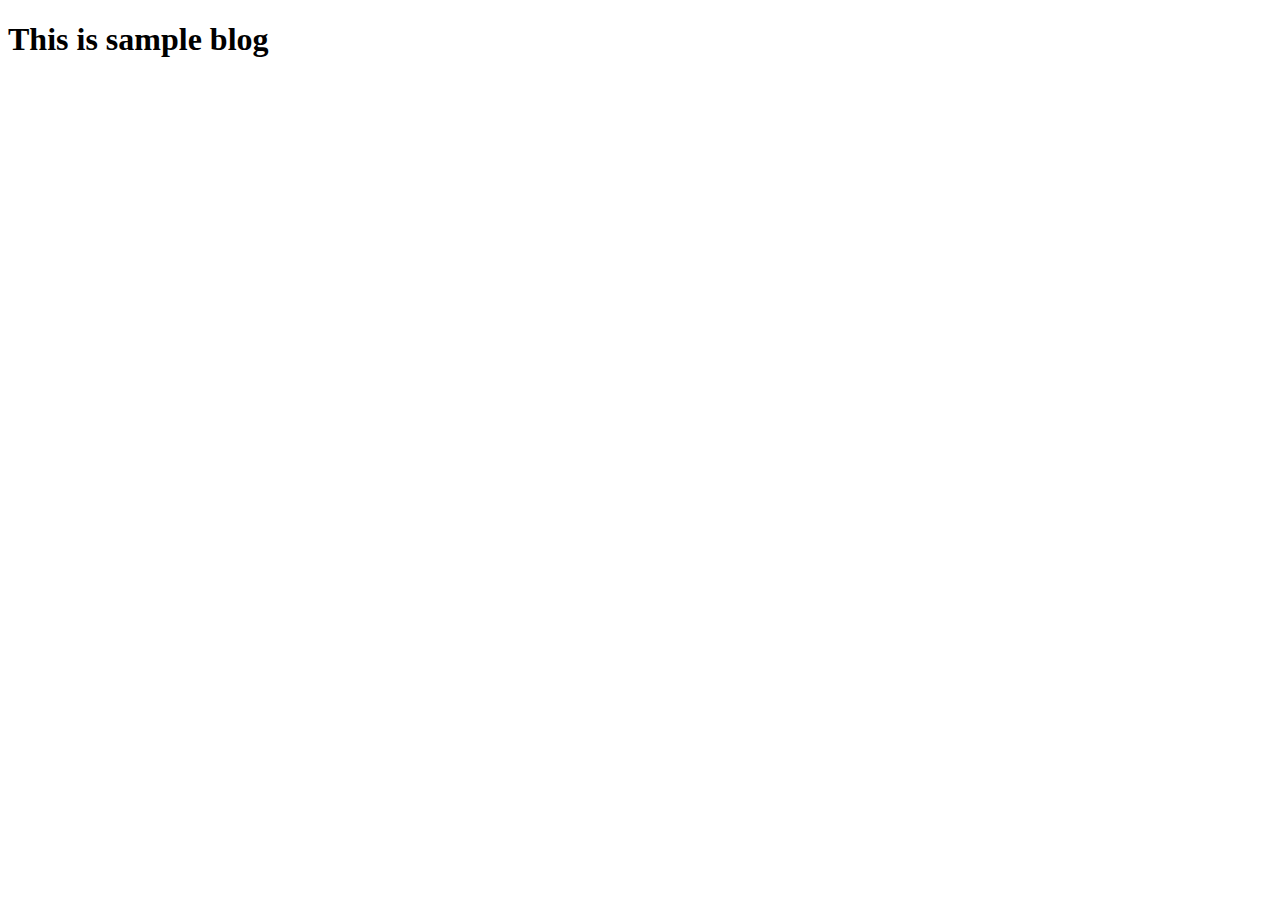
<file: blog/blog1/index.html>
<!DOCTYPE html>
<html lang="en">
<head>
    <meta charset="UTF-8">
    <meta name="viewport" content="width=device-width, initial-scale=1.0">
    <title>Blog 1</title>
</head>
<body>
    
<h1>This is sample blog</h1>

</body>
</html>
</file>
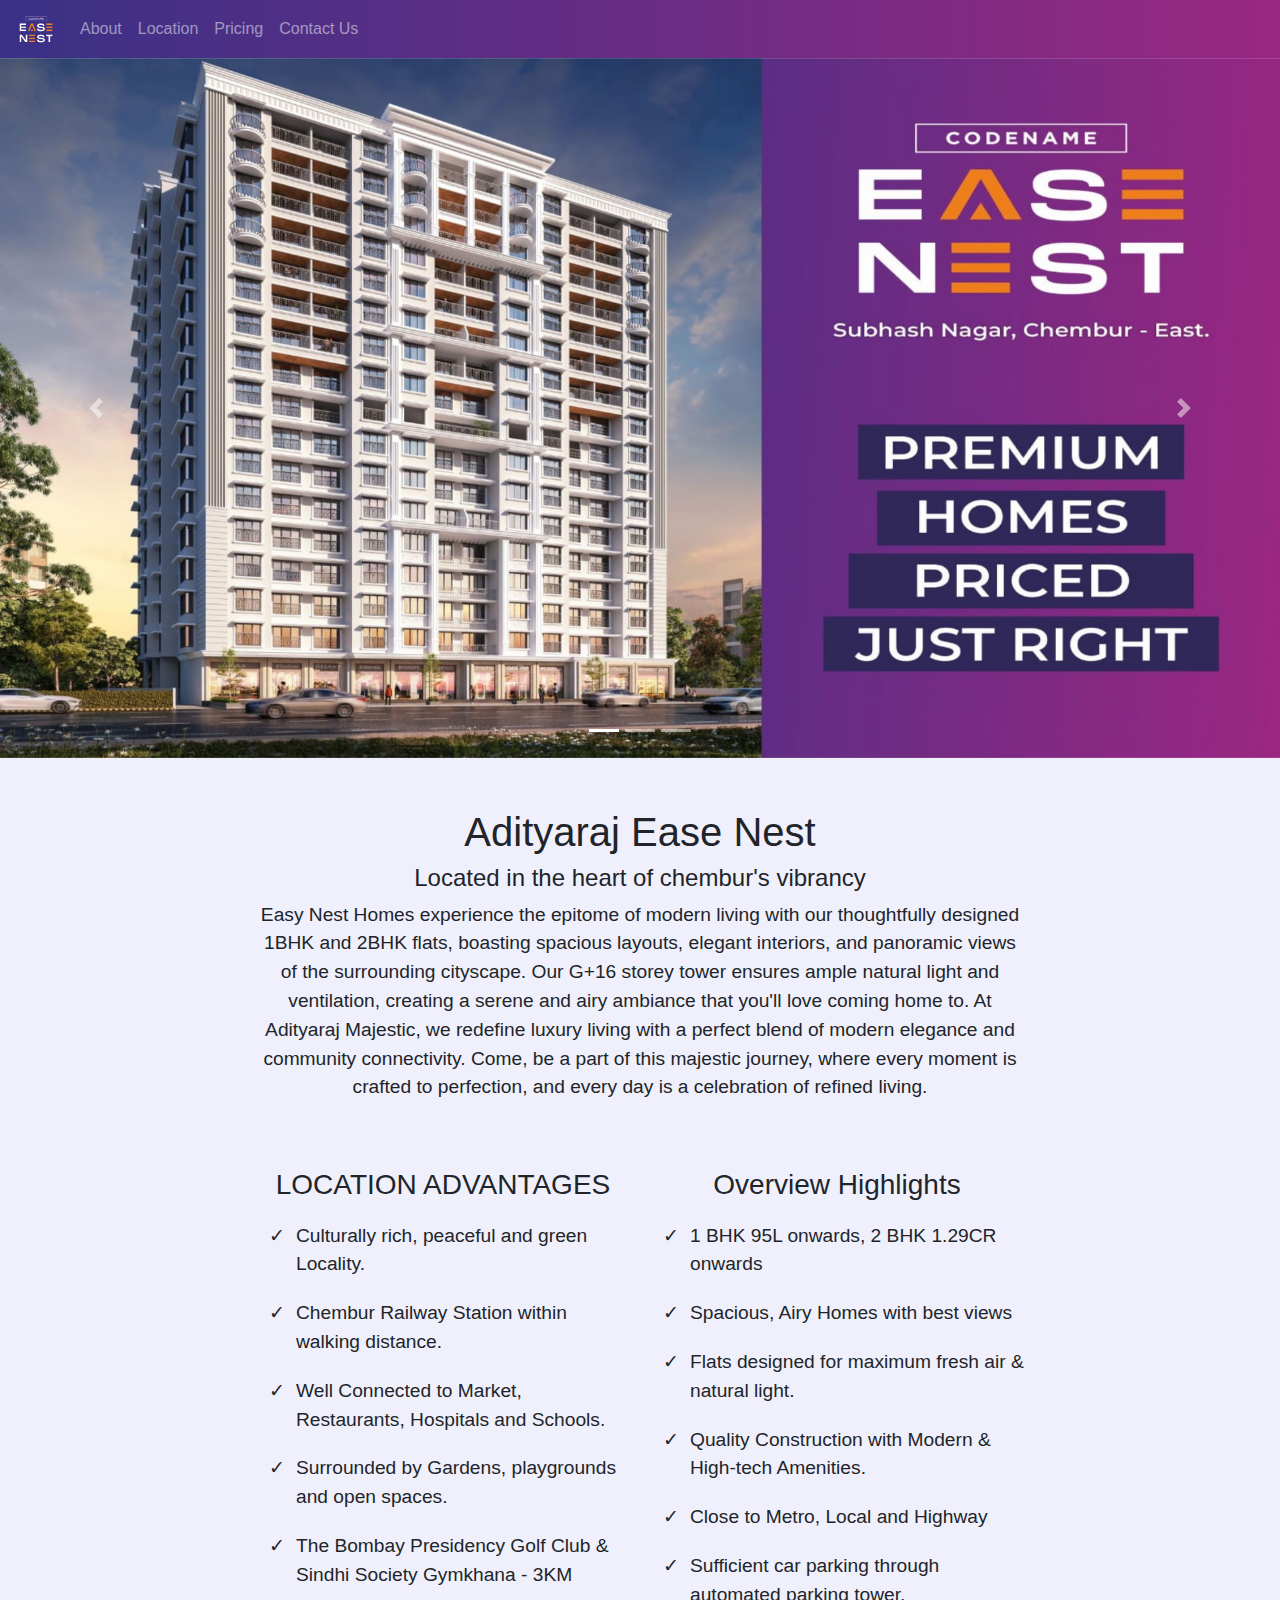
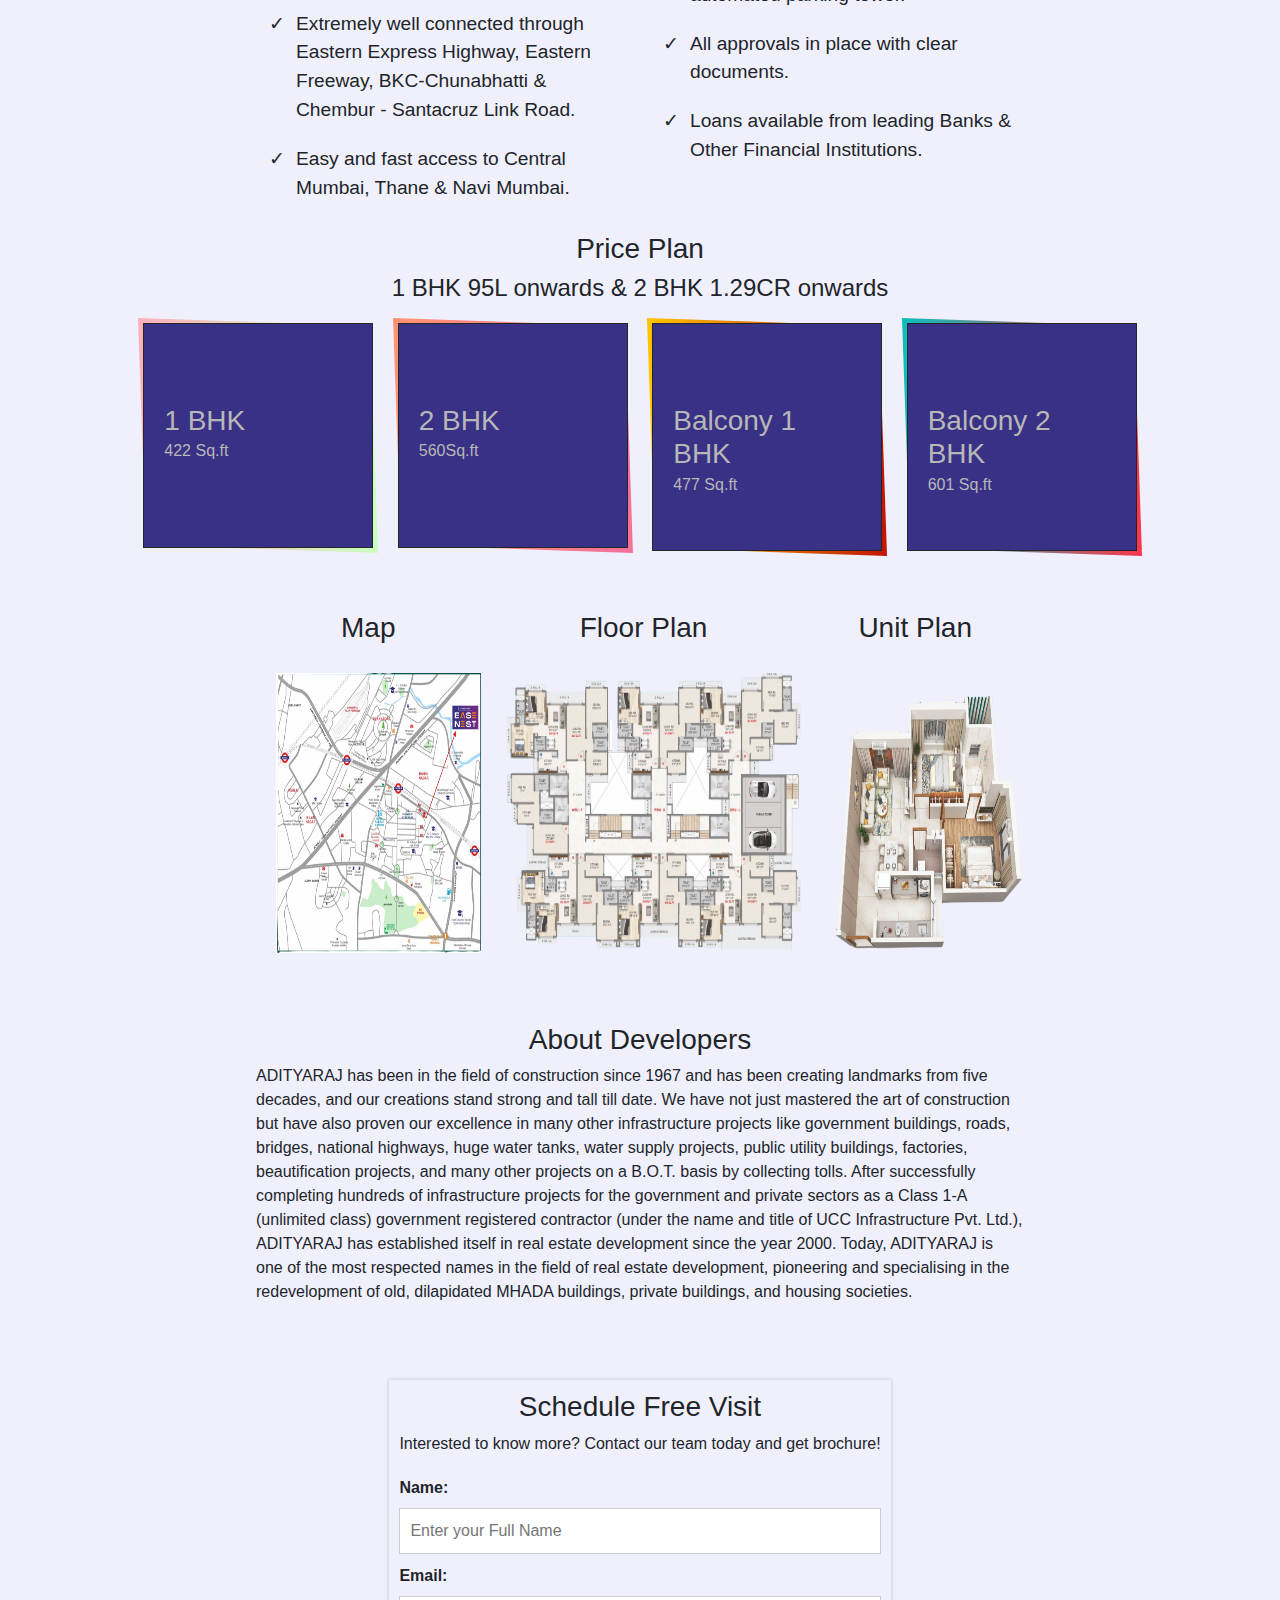
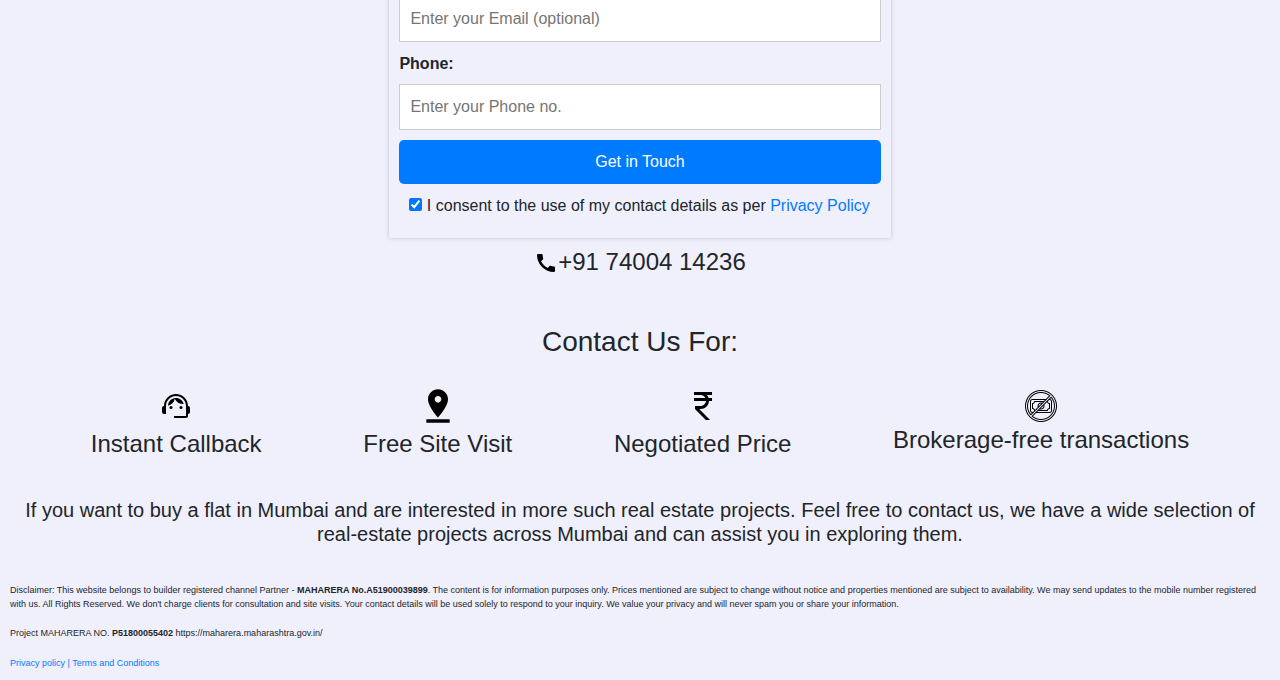
<file: project/adityaraj-ease-nest/index.html>
<!DOCTYPE html>
<html lang="en">

<head>
    <meta charset="UTF-8">
    <!-- <meta name="viewport" content="width=device-width, initial-scale=1.0"> -->
    <meta name="viewport" content="width=device-width, initial-scale=1, shrink-to-fit=no">
    <meta name="keywords" content="adityaraj projects, Chembur flats, adityaraj ease nest, flats for sale in chembur, 1 bhk in mumbai, 2 bhk in chembur, flats in mumbai, budget flats in mumbai, real estate chembur, real estate in mumbai, cheap flats mumbai">
    <meta name="description" content="Ease Nest Homes real estate project by AdityaRaj Group, located in Chembur provides affordable 1 BHK and 2 BHK flats starting from 95L. Contact us for a free site visit.">
    <title>Adityaraj Ease Nest Chembur | 1 & 2 BHK 95L Onwards</title>
    <link rel="icon" type="image/x-icon" href="images/logo/ease-nest.ico">
    <link rel="stylesheet" href="https://cdn.jsdelivr.net/npm/bootstrap@4.0.0/dist/css/bootstrap.min.css"
        integrity="sha384-Gn5384xqQ1aoWXA+058RXPxPg6fy4IWvTNh0E263XmFcJlSAwiGgFAW/dAiS6JXm" crossorigin="anonymous">
    <script src="https://code.jquery.com/jquery-3.2.1.slim.min.js"
        integrity="sha384-KJ3o2DKtIkvYIK3UENzmM7KCkRr/rE9/Qpg6aAZGJwFDMVNA/GpGFF93hXpG5KkN"
        crossorigin="anonymous"></script>
    <script src="https://cdn.jsdelivr.net/npm/popper.js@1.12.9/dist/umd/popper.min.js"
        integrity="sha384-ApNbgh9B+Y1QKtv3Rn7W3mgPxhU9K/ScQsAP7hUibX39j7fakFPskvXusvfa0b4Q"
        crossorigin="anonymous"></script>
    <script src="https://cdn.jsdelivr.net/npm/bootstrap@4.0.0/dist/js/bootstrap.min.js"
        integrity="sha384-JZR6Spejh4U02d8jOt6vLEHfe/JQGiRRSQQxSfFWpi1MquVdAyjUar5+76PVCmYl"
        crossorigin="anonymous"></script>
    <link rel="stylesheet" href="./style.css">
    <link rel="stylesheet" href="highlightList.css">

    <link rel="canonical" href="https://www.mumbai-homes.live/adityaraj-ease-nest/">

    <meta property="og:title" content="Adityaraj Ease Nest Chembur | 1 & 2 BHK 95L Onwards">
    <meta property="og:description" content="Ease Nest Homes real estate project by AdityaRaj Group, located in Chembur provides affordable 1 BHK and 2 BHK flats starting from 95L. Contact us for a free site visit.">
    <meta property=”og:type” content="website" />
    <meta property=”og:url” content="https://www.mumbai-homes.live/adityaraj-ease-nest/"/>

    <script type="application/ld+josn">
        {
            "@context": "https://schema.org",
            "@type": "localBusiness",
            "name": "adityaraj ease nest",
            "url": "https://www.mumbai-homes.live/adityaraj-ease-nest",
            "logo": "https://www.mumbai-homes.live/adityaraj-ease-nest/images/with-bg.png",
            "description": "Easy Nest Homes experience the epitome of modern living with our thoughtfully designed 1BHK and 2BHK flats.",
            "contactPoint": {
              "@type": "ContactPoint",
              "telephone": "+91-7400414236",
              "contactType": "Service",
              "areaServed": "Mumbai",
              "availableLanguage": ["English"]
            }
          }
    </script>
</head>

<body>


    <div id="outer-container">

        <nav id="nav" class="navbar navbar-expand-lg navbar-dark bg-dark">
            <a class="navbar-brand" href="#">
                <img id="logo" src="images/logo/ease-nest.ico" alt="logo">
            </a>
            <button class="navbar-toggler" type="button" data-toggle="collapse" data-target="#navbarNav"
                aria-controls="navbarNav" aria-expanded="false" aria-label="Toggle navigation">
                <span class="navbar-toggler-icon"></span>
            </button>
            <div class="collapse navbar-collapse" id="navbarNav">
                <ul class="navbar-nav">
                    <li class="nav-item">
                        <a class="nav-link" href="#about">About</a>
                    </li>
                    <li class="nav-item">
                        <a class="nav-link" href="#location">Location</a>
                    </li>
                    <li class="nav-item">
                        <a class="nav-link" href="#price-plan">Pricing</a>
                    </li>
                    <li class="nav-item">
                        <a class="nav-link" href="#contact">Contact Us</a>
                    </li>
                </ul>
                
            </div>
            
        </nav>

        <div class="top-part">

            <div id="carouselExampleIndicators" class="carousel slide" data-ride="carousel" id="carousel">
                <ol class="carousel-indicators">
                    <li data-target="#carouselExampleIndicators" data-slide-to="0" class="active"></li>
                    <li data-target="#carouselExampleIndicators" data-slide-to="1"></li>
                    <li data-target="#carouselExampleIndicators" data-slide-to="2"></li>
                  </ol>
                <div class="carousel-inner">
                  <div class="carousel-item active">
                    <img class="d-block w-100 banner-img" src="./images/2.jpg" alt="First slide">
                  </div>
                  <div class="carousel-item">
                    <img class="d-block w-100 banner-img" src="./images/3.jpg" alt="Second slide">
                  </div>
                  <div class="carousel-item">
                    <img class="d-block w-100 banner-img" src="./images/4.jpg" alt="third slide">
                  </div>
                </div>
                <a class="carousel-control-prev" href="#carouselExampleIndicators" role="button" data-slide="prev">
                    <span class="carousel-control-prev-icon" aria-hidden="true"></span>
                    <span class="sr-only">Previous</span>
                  </a>
                  <a class="carousel-control-next" href="#carouselExampleIndicators" role="button" data-slide="next">
                    <span class="carousel-control-next-icon" aria-hidden="true"></span>
                    <span class="sr-only">Next</span>
                  </a>
              </div>

        </div>

        <div class="main-info">

            <div>
                <h1>Adityaraj Ease Nest</h1>
                <h4>Located in the heart of chembur's vibrancy</h4>
                <div id="about-project" style="text-align: center; font-size: larger;">
                    <p>
                        Easy Nest Homes experience the epitome of modern living with our thoughtfully designed 1BHK and 2BHK flats, boasting spacious layouts, elegant interiors, and panoramic views of the surrounding cityscape. Our G+16 storey tower ensures ample natural light and ventilation, creating a serene and airy ambiance that you'll love coming home to. At Adityaraj Majestic, we redefine luxury living with a perfect blend of modern elegance and community connectivity. Come, be a part of this majestic journey, where every moment is crafted to perfection, and every day is a celebration of refined living.
                    </p>
                </div>    
            </div>

            </div>


        <div class="main-info ">

            <div class="left-part">
                <h3>LOCATION ADVANTAGES</h3>
                <ul>
                    <li class="highlight-point">Culturally rich, peaceful and green Locality.</li>
                    <li class="highlight-point">Chembur Railway Station within walking distance.</li>
                    <li class="highlight-point">Well Connected to Market, Restaurants, Hospitals and Schools.</li>
                    <li class="highlight-point">Surrounded by Gardens, playgrounds and open spaces.</li>
                    <li class="highlight-point">The Bombay Presidency Golf Club & Sindhi Society Gymkhana - 3KM</li>
                    <li class="highlight-point">Extremely well connected through Eastern Express Highway, Eastern
                        Freeway, BKC-Chunabhatti &
                        Chembur - Santacruz Link Road.</li>
                    <li class="highlight-point">Easy and fast access to Central Mumbai, Thane & Navi Mumbai.</li>
                </ul>
            </div>

            <div class="right-part" id="project-details-container">
                <h3>Overview Highlights</h3>
                
                <div>
                    <ul>
                        <li class="highlight-point">1 BHK 95L onwards, 2 BHK 1.29CR onwards</li>
                        <li class="highlight-point">Spacious, Airy Homes with best views</li>
                        <li class="highlight-point">Flats designed for maximum fresh air & natural light.</li>
                        <li class="highlight-point">Quality Construction with Modern & High-tech Amenities.</li>
                        <li class="highlight-point">Close to Metro, Local and Highway</li>
                        <li class="highlight-point">Sufficient car parking through automated parking tower.</li>
                        <li class="highlight-point">All approvals in place with clear documents.</li>
                        <li class="highlight-point">Loans available from leading Banks & Other Financial
                            Institutions.</li>
                    </ul>
                </div>
            </div>

        </div>

        <div id="price-plan" style="text-align: center; margin: 10px;">
            <h3 >Price Plan</h3>
            <h4>1 BHK 95L onwards & 2 BHK 1.29CR onwards</h4>
            <ul class="tilesWrap">
                <li>
                  <h3>1 BHK</h3>
                  <p>422 Sq.ft</p>
                </li>
                <li>
                  <h3>2 BHK</h3>
                  <p>560Sq.ft
                  </p>
                </li>
                <li>
                  <h3>Balcony 1 BHK</h3>
                  <p>477 Sq.ft
                  </p>
                </li>
                <li>
                  <h3>Balcony 2 BHK</h3>
                  <p>601 Sq.ft
                  </p>
                </li>
              </ul>

        </div>

        <div class="main-info">

            <div id="location">
                <h3>Map</h3>
                    <img class="info-img" id="map-img" src="./images/map.jpg" alt="map">
            </div>

            <div id="floor-plan">
                <h3>Floor Plan</h3>
                    <img class="info-img" id="floor-plan-img" src="./images/floor-plan.png" alt="Floor plan">
            </div>

            <div id="unit-plan">
                <h3>Unit Plan</h3>
                    <img class="info-img" id="unit-plan-img" src="./images/unit-plan.png" alt="unit plan">
            </div>

        </div>

        <div class="main-info">

            <div id="about">
                <h3>About Developers</h3>
                <div style="text-align: start;">
                    <p>
                        ADITYARAJ has been in the field of construction since 1967 and has been creating landmarks from five decades, and our creations stand strong and tall till date. We have not just mastered the art of construction but have also proven our excellence in many other infrastructure projects like government buildings, roads, bridges, national highways, huge water tanks, water supply projects, public utility buildings, factories, beautification projects, and many other projects on a B.O.T. basis by collecting tolls.
                        After successfully completing hundreds of infrastructure projects for the government and private sectors as a Class 1-A (unlimited class) government registered contractor (under the name and title of UCC Infrastructure Pvt. Ltd.), ADITYARAJ has established itself in real estate development since the year 2000.
                        Today, ADITYARAJ is one of the most respected names in the field of real estate development, pioneering and specialising in the redevelopment of old, dilapidated MHADA buildings, private buildings, and housing societies.
                    </p>
                </div>    
            </div>

            </div>

        <div class="main-info">
            <section class="contact" id="page-contact">
                <h3>Schedule Free Visit</h3>
                <p>Interested to know more? Contact our team today and get brochure!</p>
                <form class="contact_form" id="contact-form" action="">
                    <label for="name"><b>Name:</b></label>
                    <input name="full_name" class="contact-inputs" type="text" id="name"
                        placeholder="Enter your Full Name" required>
                    <label for="email"><b>Email:</b></label>
                    <input name="email" class="contact-inputs" type="email" id="email" placeholder="Enter your Email (optional)">
                    <label for="phone"><b>Phone:</b></label>
                    <input name="phone_number" class="contact-inputs" type="number" id="phone"
                        placeholder="Enter your Phone no."
                        required>
                    <button type="submit">Get in Touch</button>
                    <label for="consent" class="consent">
                        <input type="checkbox" name="consent" checked required>
                        I consent to the use of my contact details as per <a href="../policy.html">Privacy Policy</a>
                      </label>
                    <input type="checkbox" name="_protect" style="display:none" tabindex="-1"
                        autocomplete="off" />
                    <p class="thankyou_message" style="display: none;">Thank You. We will contact you shortly.</p>
                </form>
                
            </section>
        </div>

        <div class="main-info" style="margin-top: 0px;">
            <h4><img src="./images/icons/phone.svg" alt="phone">+91 74004 14236</h4>
        </div>

        <div style="text-align: center; font-size: x-large; padding: 20px; margin-top: 20px;">
            <h3>Contact Us For:</h3>
            <div id="our-perks" style="display: flex; flex-wrap: wrap; justify-content: space-around; padding: 20px;">
            <div><img src="./images/icons/callback.svg" alt="instant callback"><p>Instant Callback</p></div>
            <div><img src="./images/icons/location_point.svg" alt="free site visit"><p>Free Site Visit</p></div>
            <div><img src="./images/icons/rupee.svg" alt="rupee"><p>Negotiated Price</p></div>
            <div><img src="./images/icons/no_brokerage.png" alt="no-brokerage"><p>Brokerage-free transactions</p></div>
            </div>
            <div>
                <h5>
                    If you want to buy a flat in Mumbai and are interested in more such real estate projects. Feel free to contact us, we have a wide selection of real-estate projects across Mumbai and can assist you in exploring them.
                </h5>
            </div>
        </div>
        
    </div>
    




    <div id="disclaimer" style="font-size: xx-small;">
        <p>
            Disclaimer: 
            This website belongs to builder registered channel Partner - <b>MAHARERA No.A51900039899</b>.
            The content is for information purposes only. Prices mentioned are subject to change without notice and properties mentioned are subject to
            availability. We may send updates to the mobile number registered with us. All
            Rights Reserved. We don't charge clients for consultation  and site visits. Your contact details will be used solely to respond to your inquiry. We value your privacy and will never spam you or share your information.
        </p>

        <p>Project MAHARERA NO. <b>P51800055402</b> https://maharera.maharashtra.gov.in/</p>
        <a href="./../policy.html">Privacy policy | Terms and Conditions</a>
    </div>

    <a href="#" id="move-top">
        <img src="./images/icons/arrow-up.svg" alt="move-to-top">
    </a>

    <a id="whatsapp-redirect"
        href="https://wa.me/+917400414236?text=Hello%2C%20I%20am%20interested%20to%20know%20more%20about%20the%20project%20codename%20ease%20nest%20by%20Adityaraj%20Group.">
        <img src="images/icons/whatsapp-icon.svg" alt="whatsapp">
    </a>

    <div id="popup-overlay"></div>
    <div id="popup-form-container" class="popup-form-container-hid">
        <button onclick="closePopupForm()" id="popup-close-btn">
            <p>&#10006;</p>
        </button>
        <section id="contact" class="contact">
            <h3>Get Exclusive Deals!</h3>
            <form class="contact_form" id="popup-contact-form" action="">
                <label for="name"><b>Name:</b></label>
                <input name="full_name" class="contact-inputs" type="text" id="popup-name"
                    placeholder="Enter your full Name" required>
                <label for="email"><b>Email:</b></label>
                <input name="email" class="contact-inputs" type="email" id="popup-email" placeholder="Enter your Email"
                    >
                <label for="phone"><b>Phone:</b></label>
                <input name="phone_number" class="contact-inputs" type="number" id="popup-phone"
                    placeholder="Enter your Phone no." 
                    required>
                <button type="submit">Enquire Now</button>
                <label for="consent" class="consent">
                    <input type="checkbox" name="consent" checked required>
                    I consent to the use of my contact details as per <a href="../policy.html">Privacy Policy</a>
                  </label>
                <input name="_protect" type="checkbox" tabindex="-1" style="display:none" autocomplete="off" />
                <p class="thankyou_message" style="display: none;">Thank You. We will contact you shortly.</p>
            </form>
        </section>
    </div>

    <div class="alert alert-success" role="alert" id="thankyou_msg_div">
        <h2>Thank You! Our Team will contact you shortly.</h2>
    </div>

</body>

<script src="./index.js"></script>

</html>
</file>
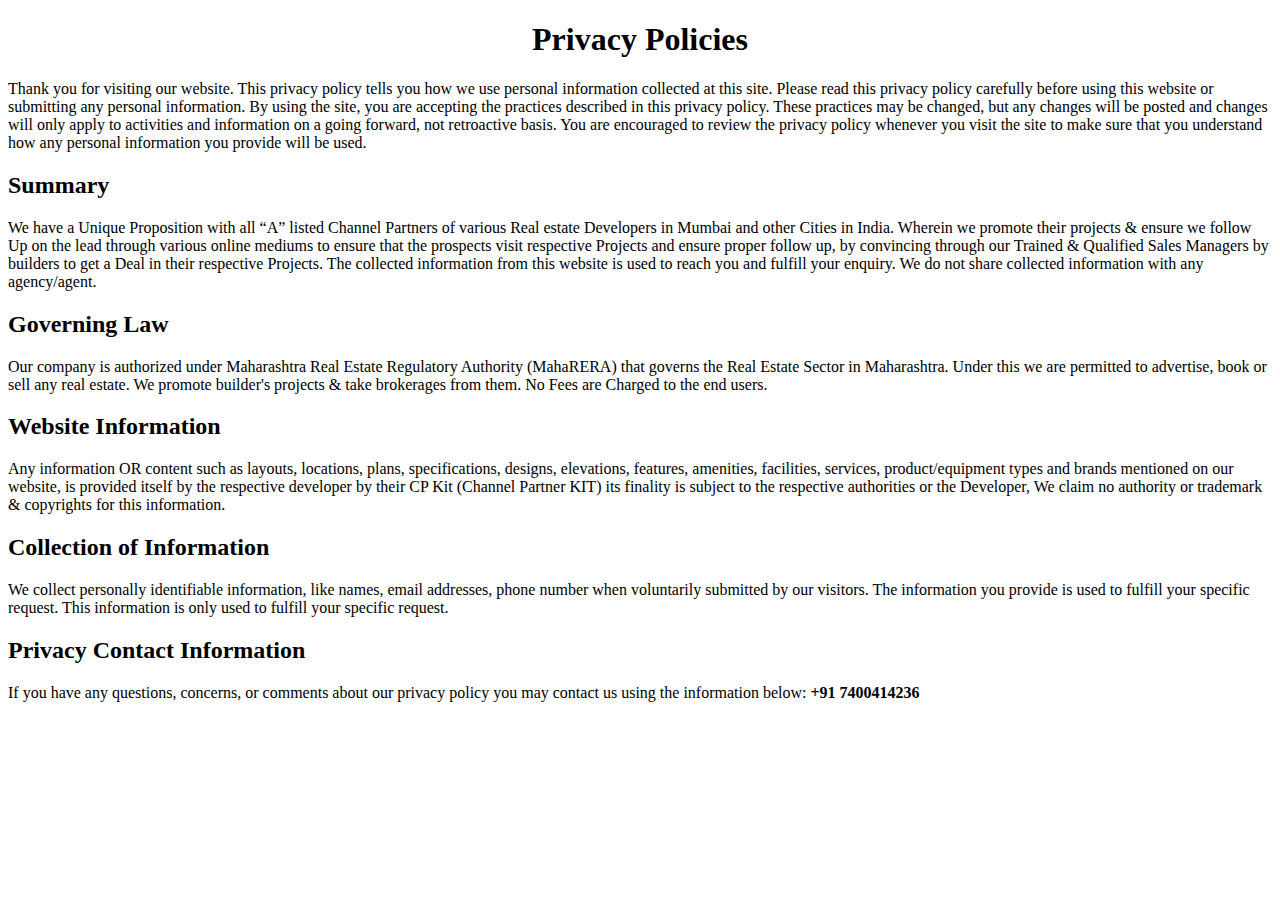
<file: policy.html>
<!DOCTYPE html>
<html lang="en">

<head>
    <meta charset="UTF-8">
    <meta name="viewport" content="width=device-width, initial-scale=1.0">
    <title>Policy Of mumbai-homes</title>
    <link rel="canonical" href="https://www.mumbai-homes.live/policy.html">
    <meta name="description" content="Our Policies">
</head>

<body>
    <div>

        <h1 style="text-align: center;">Privacy Policies</h1>

        Thank you for visiting our website. This privacy policy tells you how we use personal information collected at
        this site. Please read this privacy policy carefully before using this website or submitting any personal
        information. By using the site, you are accepting the practices described in this privacy policy. These
        practices may be changed, but any changes will be posted and changes will only apply to activities and
        information on a going forward, not retroactive basis. You are encouraged to review the privacy policy whenever
        you visit the site to make sure that you understand how any personal information you provide will be used.

        <h2>Summary</h2>

        We have a Unique Proposition with all “A” listed Channel Partners of various Real estate Developers in Mumbai
        and other Cities in India. Wherein we promote their projects & ensure we follow Up on the lead through various
        online mediums to ensure that the prospects visit respective Projects and ensure proper follow up, by convincing
        through our Trained & Qualified Sales Managers by builders to get a Deal in their respective Projects. The collected information from this website is used to reach you and fulfill your enquiry. We do not share collected information with any agency/agent.

        <h2>Governing Law</h2>

        Our company is authorized under Maharashtra Real Estate Regulatory Authority (MahaRERA) that governs the Real
        Estate Sector in Maharashtra. Under this we are permitted to advertise, book or sell any real estate. We promote
        builder's projects & take brokerages from them. No Fees are Charged to the end users.

        <h2>Website Information</h2>

        Any information OR content such as layouts, locations, plans, specifications, designs, elevations, features,
        amenities, facilities, services, product/equipment types and brands mentioned on our website, is provided itself
        by the respective developer by their CP Kit (Channel Partner KIT) its finality is subject to the respective
        authorities or the Developer,

        We claim no authority or trademark & copyrights for this information.

        <h2>Collection of Information</h2>

        We collect personally identifiable information, like names, email addresses, phone number when
        voluntarily submitted by our visitors. The information you provide is used to fulfill your specific request.
        This information is only used to fulfill your specific request.


        <h2>Privacy Contact Information</h2>
        If you have any questions, concerns, or comments about our privacy policy you may contact us using the
        information below: <b>+91 7400414236</b>

    </div>
</body>

</html>
</file>
<file: project/adityaraj-ease-nest/style.css>
body {
    background: #f0f0fd;
    max-width: 100%;
    overflow-x: hidden;
    
}

html {
    scroll-behavior: smooth;
    max-width: 100%;
    overflow-x: hidden;
}

.carousel {
    height: 20%;
}

.img {
    width: 100%;
    height: 400px;
}

.info-img {
    width: 100%;
    margin: 10px;
    padding: 10px;
    height: 300px;
}

#thankyou_msg_div {
    display: none;
    position: fixed;
    top: 50%;
    left: 50%;
    transform: translate(-50%, -50%);
    z-index: 1000;
}

.banner-img {
    height: 700px;
}

.main-info {
    display: flex;
    justify-content: space-around;
    text-align: center;
    margin-inline: 20%;
    margin-top: 50px;
}

.left-part {
    width: 50%;
    margin-right: 10px;
}

.right-part {
    width: 50%;
    margin-left: 10px;
}

.highlight-point {
    font-size: larger;
    margin: 20px auto;
    text-align: start;
    list-style-type: '✓  ';
}

#about-project {
    font-size: larger;
}

#disclaimer {
    margin: 10px;
}

.contact form {
    display: flex;
    flex-direction: column;
    margin-top: 20px;
    text-align: left;
}

.contact {
    margin-top: 10px;
    margin-bottom: 10px;
    padding: 10px;   
}

#page-contact {
    box-shadow: 0px 0px 4px 0px rgba(0, 0, 0, 0.2);
}

.contact-inputs {
    padding: 10px;
    border: 1px solid #ccc;
    margin-bottom: 10px;
}

.contact button {
    background-color: #007bff;
    color: #fff;
    padding: 10px 20px;
    border: none;
    border-radius: 5px;
    cursor: pointer;
}

.consent {
    margin: 10px;
}

#logo {
    width: 40px;
    height: 30px;
}

#nav {
    max-width: 100%;
    background-image: linear-gradient(to right, #393186, #992882)
}

#popup-form-container {
    display: none;
    position: fixed;
    top: 50%;
    left: 50%;
    transform: translate(-50%, -50%);
    padding: 20px;
    background-color: #fff;
    border: 1px solid #ccc;
    box-shadow: 0 4px 8px rgba(0, 0, 0, 0.1);
    z-index: 1000;
    width: 35%;
}

#popup-overlay {
    display: none;
    position: fixed;
    top: 0;
    left: 0;
    width: 100%;
    height: 100%;
    background: rgba(0, 0, 0, 0.5);
    z-index: 999;
}

#popup-close-btn {
    position: absolute;
    height: 28px;
    width: 28px;
    left: auto;
    right: 8px;
    bottom: auto;
    top: 8px;
    padding: 4px;
    border: none;
    background: none;
}

#whatsapp-redirect {
    position: fixed;
    bottom: 60px;
    right: 10px;
    opacity: 0;
    transition: opacity 0.3s ease;
}

#whatsapp-redirect.visible {
    opacity: 0.8;
}

#move-top {
    position: fixed;
    bottom: 20px;
    right: 20px;
    padding: 5px;
    background-color: #007bff;
    color: #fff;
    font-weight: bold;
    border-radius: 5px;
    opacity: 0;
    transition: opacity 0.3s ease;
}


#move-top.visible {
    opacity: 0.8;
}

@media only screen and (max-width: 500px) {

    .banner-img {
        height: 500px;
    }

    .main-info {
        display: block;
        width: 100%;
        margin: 20px auto;
        padding-inline: 20px;
    }

    .left-part {
        width: 100%;
    }

    .right-part {
        margin: 20px auto;
        width: 100%;
    }

    #popup-form-container {
        width: 90%;
    }

    html, body {
        max-width: 100%;
        overflow-x: hidden;
    }

    #our-perks {
        flex-direction: column;
    }

}
</file>
<file: project/adityaraj-ease-nest/highlightList.css>
.tilesWrap {
    padding: 0;
    margin: 10px auto;
    list-style: none;
    text-align: center;
  }
  .tilesWrap li {
    display: inline-block;
    width: 20%;
    min-width: 200px;
    max-width: 230px;
    padding: 80px 20px 40px;
    position: relative;
    vertical-align: top;
    margin: 10px;
    font-family: 'helvetica', san-serif;
    min-height: 25vh;
    background: #393186;
    border: 1px solid #252727;
    text-align: left;
  }

  .tilesWrap li h3 {
    color: #b7b7b7;
    margin-bottom: 5px;
  }
  .tilesWrap li p {
    font-size: 16px;
    line-height: 18px;
    color: #b7b7b7;
    margin-top: 5px;
  }
  .tilesWrap li button {
    background: transparent;
    border: 2px solid #b7b7b7;
    padding: 10px 20px;
    color: #b7b7b7;
    border-radius: 3px;
    position: relative;
    transition: all 0.3s ease-in-out;
    cursor: pointer;
    overflow: hidden;
    opacity: 1;
  }

  .tilesWrap li button:hover {
    color: #262a2b;
    background-color: #992882;
  }

  .tilesWrap li:before {
    content: '';
    position: absolute;
    top: -2px;
    left: -2px;
    right: -2px;
    bottom: -2px;
    z-index: -1;
    background: #fff;
    transform: skew(2deg, 2deg);
  }

  .tilesWrap li:nth-child(1):before {
    background: #C9FFBF;
  background: -webkit-linear-gradient(to right, #FFAFBD, #C9FFBF);
  background: linear-gradient(to right, #FFAFBD, #C9FFBF);
  }
  .tilesWrap li:nth-child(2):before {
    background: #f2709c;
  background: -webkit-linear-gradient(to right, #ff9472, #f2709c);
  background: linear-gradient(to right, #ff9472, #f2709c);
  }
  .tilesWrap li:nth-child(3):before {
    background: #c21500;
  background: -webkit-linear-gradient(to right, #ffc500, #c21500);
  background: linear-gradient(to right, #ffc500, #c21500);
  }
  .tilesWrap li:nth-child(4):before {
    background: #FC354C;
  background: -webkit-linear-gradient(to right, #0ABFBC, #FC354C);
  background: linear-gradient(to right, #0ABFBC, #FC354C)
  };
</file>
